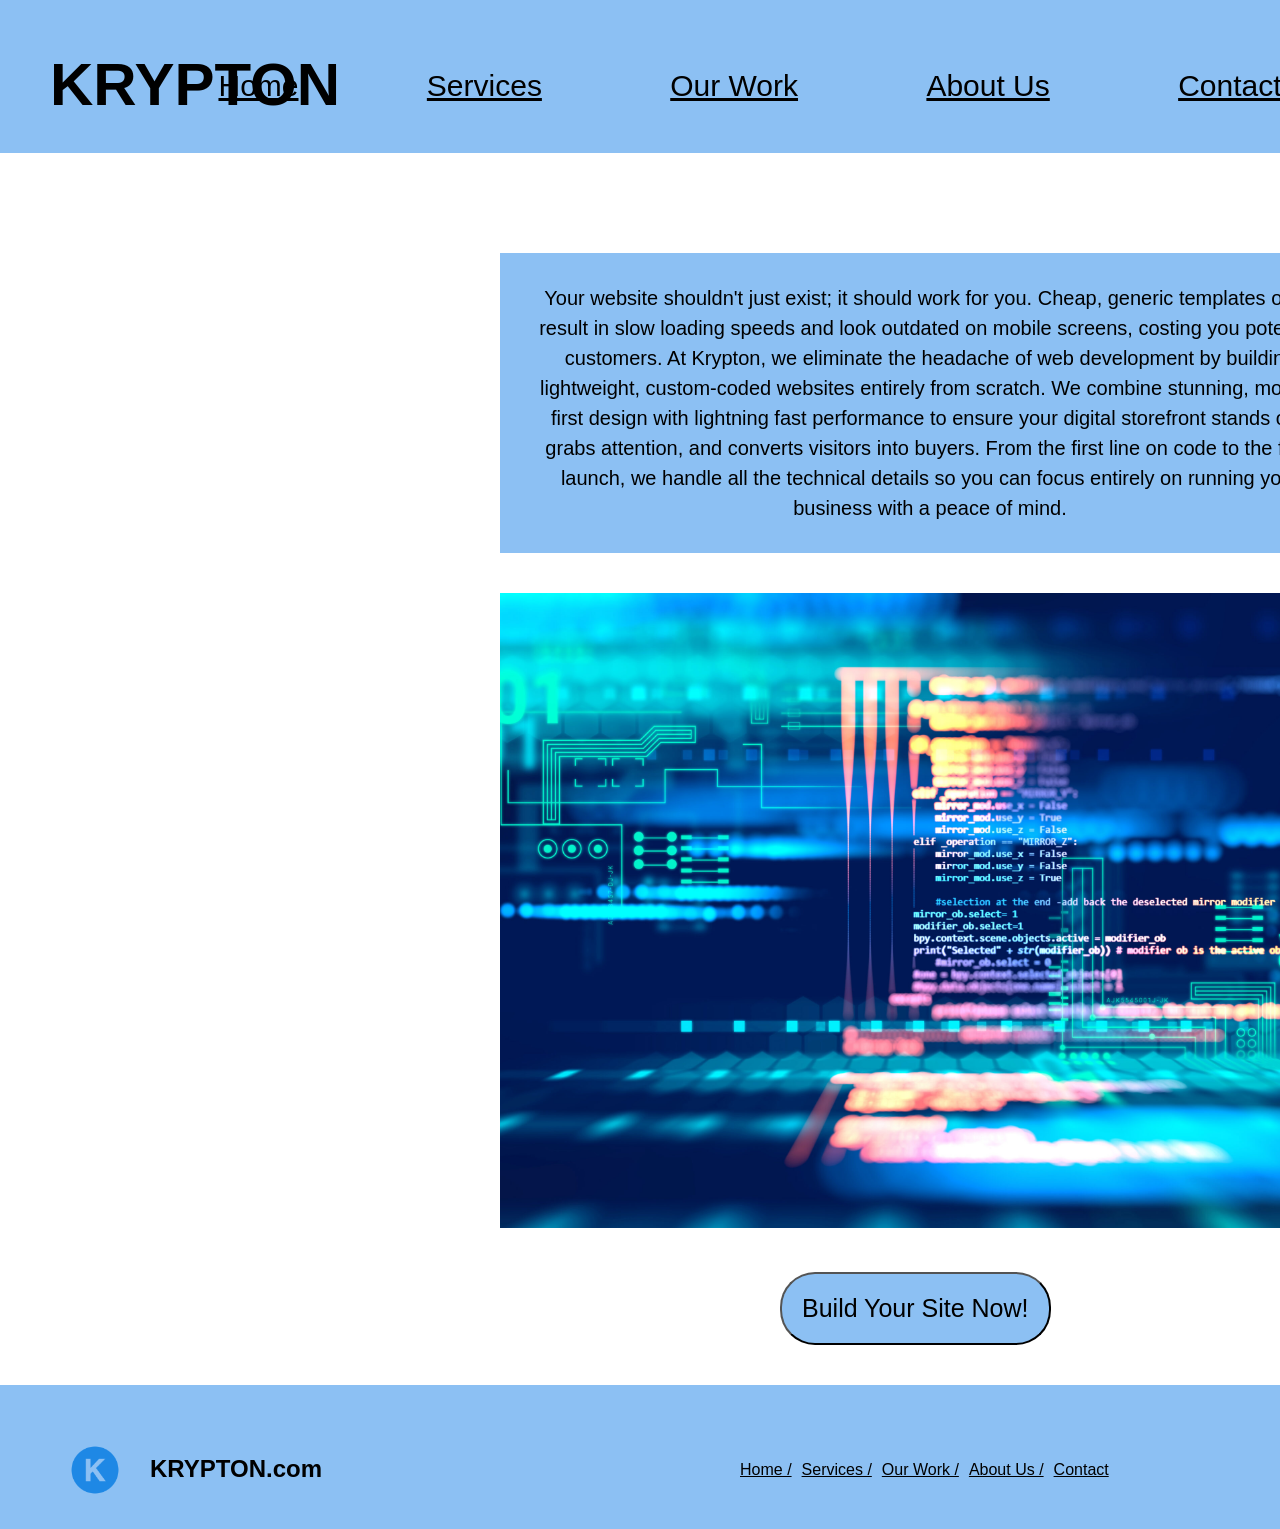
<file: index.html>
<!DOCTYPE html>
<html lang="en">
<head>
    <meta charset="UTF-8">
    <meta name="viewport" content="width=device-width, initial-scale=1.0">
    <title>KRYPTON.com</title>
    <link rel="stylesheet" href="style.css"/>
</head>
<body>
    <div class="title">
        <h1>KRYPTON</h1>
    <div class="links">
        <a href="index.html">Home</a>
        <a href="KRYPTON-services.html">Services</a>
        <a href="KRYPTON-our-work.html">Our Work</a>
        <a href="KRYPTON-about.html">About Us</a>
        <a href="KRYPTON-contact.html">Contact</a>
        </div>
    </div>
    <div>
        <p class="paragraph">
           Your website shouldn't just exist; it should work for you. Cheap, generic templates often result in slow loading speeds and look outdated on mobile screens, costing you potential customers. At Krypton, we eliminate the headache of web development by building lightweight, custom-coded websites entirely from scratch. We combine stunning, mobile-first design with lightning fast performance to ensure your digital storefront stands out, grabs attention, and converts visitors into buyers. From the first line on code to the final launch, we handle all the technical details so you can focus entirely on running your business with a peace of mind.
        </p>
    </div>
    <div>
        <img src="coding.jpeg" class="image"/>
        </div>
    <div>
        <button class="button" onclick="window.location.href='KRYPTON-contact.html'">Build Your Site Now!</button>
    </div>
</body>
<footer class="footer">
    <div>
        <img src="krypton.jpeg" class="footer-image"/>
        <h2 class="footer-text">KRYPTON.com</h2>
    </div>
    <div class="dashboard">
        <a href="index.html">Home /</a>
        <a class="space" href="KRYPTON-services.html">Services /</a>
        <a class="space" href="KRYPTON-our-work.html">Our Work /</a>
        <a class="space" href="KRYPTON-about.html">About Us /</a>
        <a class="space" href="KRYPTON-contact.html">Contact</a>
    </div>
</footer >
</html>
</file>
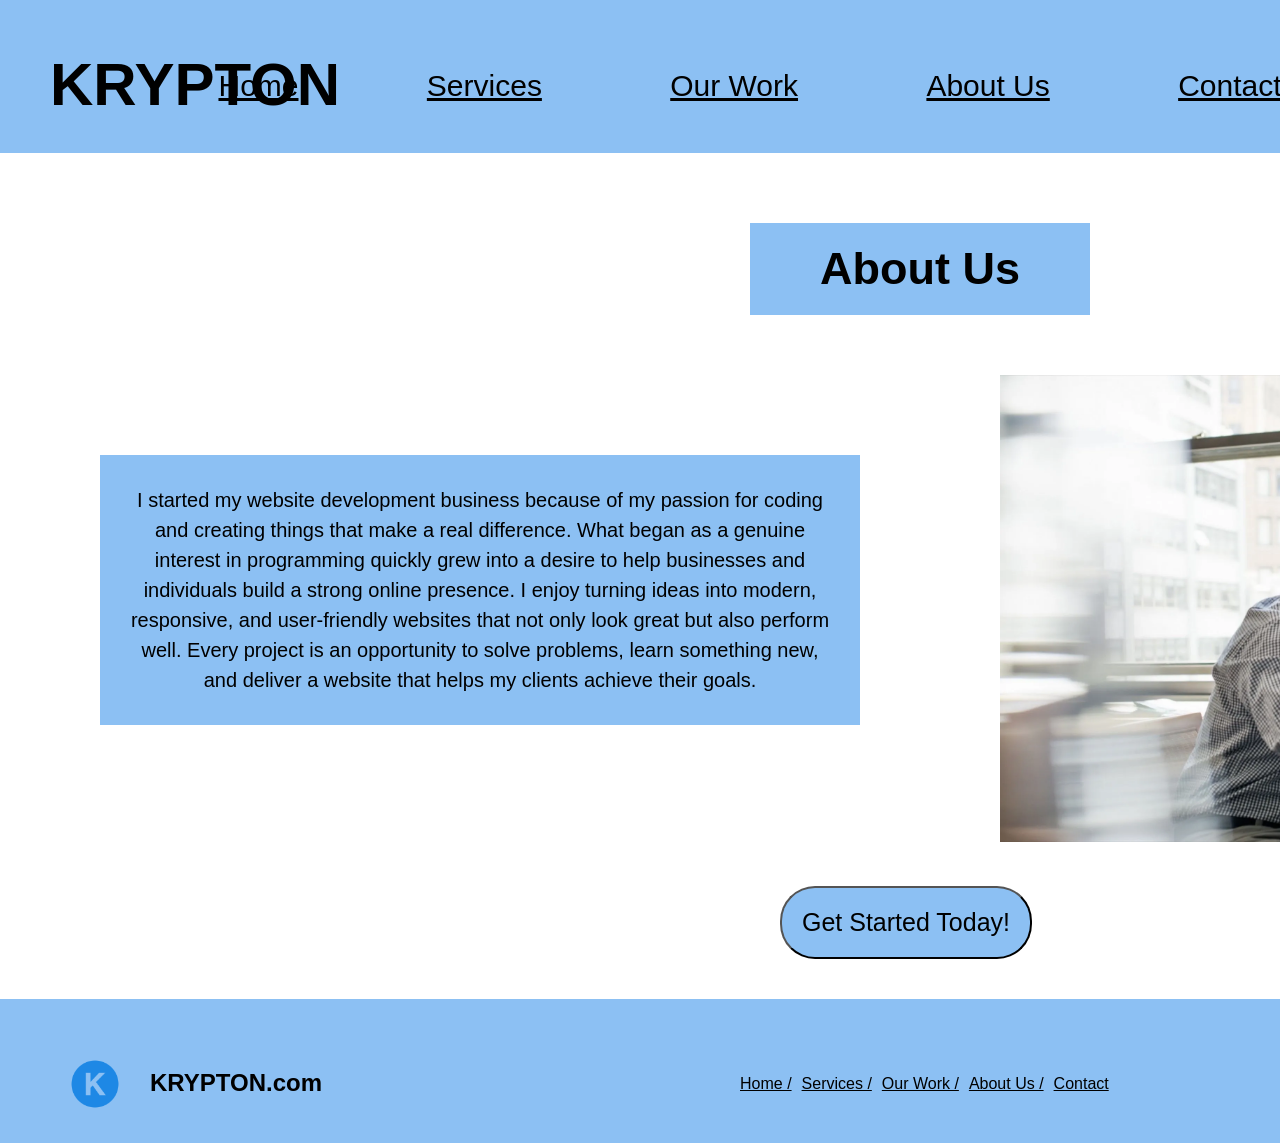
<file: KRYPTON-about.html>
<!DOCTYPE html>
<html lang="en">
<head>
    <meta charset="UTF-8">
    <meta name="viewport" content="width=device-width, initial-scale=1.0">
    <title>KRYPTON - About Us</title>
    <link rel="stylesheet" href="style.css">
</head>
<body>

    <div class="title">
        <h1>KRYPTON</h1>

        <div class="links">
            <a href="index.html">Home</a>
            <a href="KRYPTON-services.html">Services</a>
            <a href="KRYPTON-our-work.html">Our Work</a>
            <a href="KRYPTON-about.html">About Us</a>
            <a href="KRYPTON-contact.html">Contact</a>
        </div>
    </div>
    <div>
<h2 class="about-title">About Us</h2>
</div>
<div>
    <p class="par">I started my website development business because of my passion for coding and creating things that make a real difference. What began as a genuine interest in programming quickly grew into a desire to help businesses and individuals build a strong online presence. I enjoy turning ideas into modern, responsive, and user-friendly websites that not only look great but also perform well. Every project is an opportunity to solve problems, learn something new, and deliver a website that helps my clients achieve their goals.</p>
</div>
<div>
    <img src="business.jpeg" class="bus"/>
</div>
  <div>
        <button class="button" onclick="window.location.href='KRYPTON-contact.html'">Get Started Today!</button>
    </div>
    </body>
    <footer class="footer">
    <div>
        <img src="krypton.jpeg" class="footer-image">
        <h2 class="footer-text">KRYPTON.com</h2>
    </div>
    <div class="dashboard">
        <a href="index.html">Home /</a>
        <a class="space" href="KRYPTON-services.html">Services /</a>
        <a class="space" href="KRYPTON-our-work.html">Our Work /</a>
        <a class="space" href="KRYPTON-about.html">About Us /</a>
        <a class="space" href="KRYPTON-contact.html">Contact</a>
    </div>
</footer>
</html>
</file>
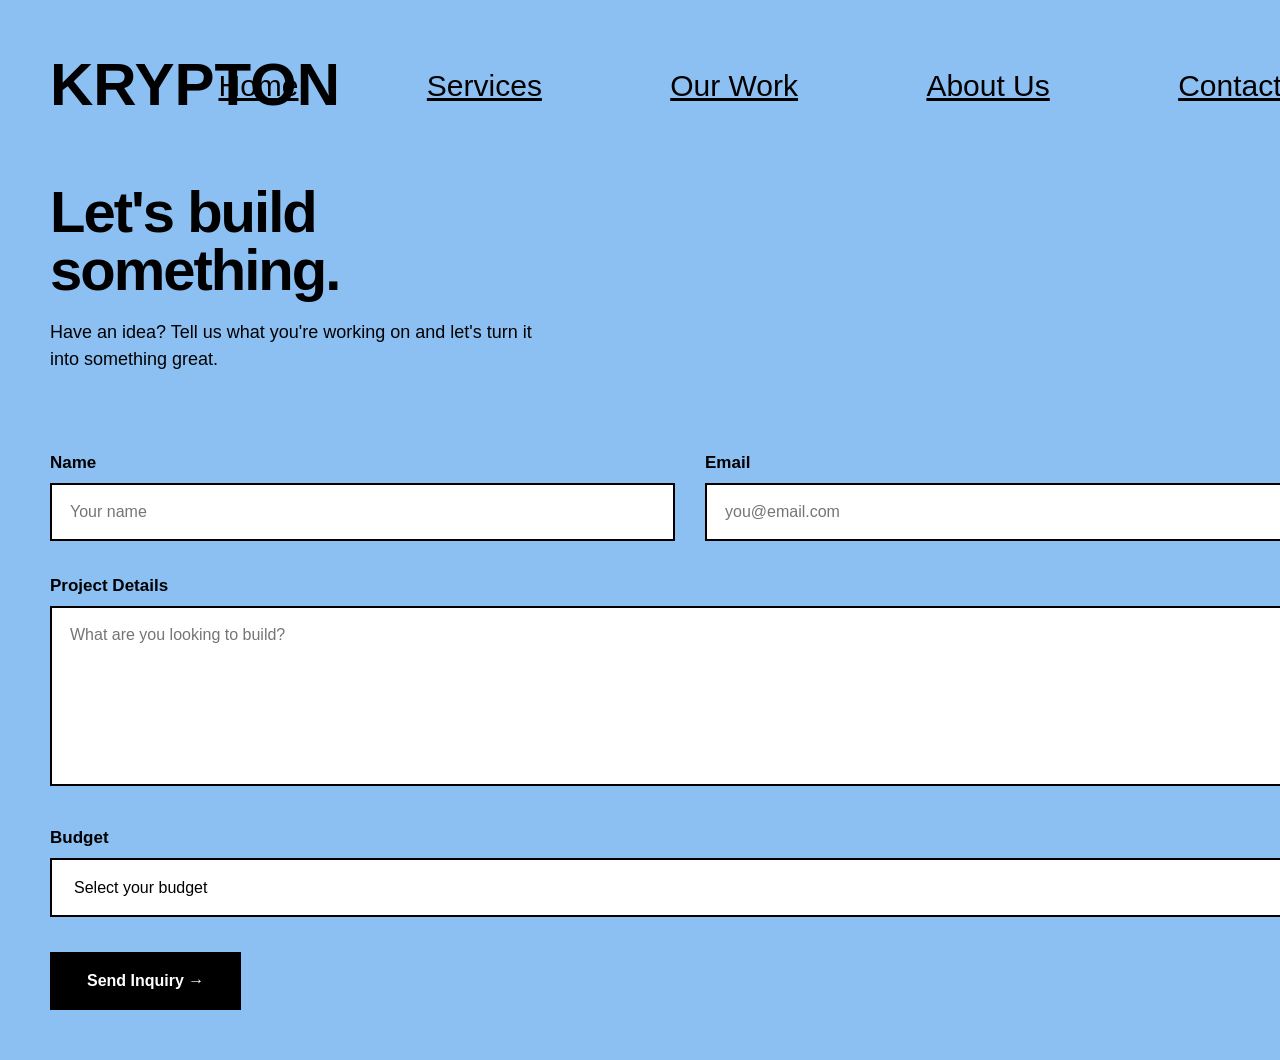
<file: KRYPTON-contact.html>
<!DOCTYPE html>
<html lang="en">
<head>
    <meta charset="UTF-8">
    <meta name="viewport" content="width=device-width, initial-scale=1.0">
    <title>KRYPTON - About Us</title>
    <link rel="stylesheet" href="style.css">
</head>
<body>

    <div class="title">
        <h1>KRYPTON</h1>

        <div class="links">
            <a href="index.html">Home</a>
            <a href="KRYPTON-services.html">Services</a>
            <a href="KRYPTON-our-work.html">Our Work</a>
            <a href="KRYPTON-about.html">About Us</a>
            <a href="KRYPTON-contact.html">Contact</a>
        </div>
    <div style="margin-bottom: 65px; margin-top: 80px;" >


    <h2 style="margin: 0; font-size: 58px; line-height: 1; letter-spacing: -2px;">
      Let's build<br>
      something.
    </h2>

    <p style="margin: 20px 0 0 0; font-size: 18px; max-width: 500px; line-height: 1.5;">
      Have an idea? Tell us what you're working on and let's turn it into something great.
    </p>

  </div>


  <form action="https://formsubmit.co/shaanskooner@gmail.com" method="POST">

    <input type="hidden" name="_subject" value="New KRYPTON Project Inquiry">

    <input type="hidden" name="_template" value="table">

    <div style="display: flex; gap: 30px; margin-bottom: 35px;">

      <div style="flex: 1;">

        <label
          for="name"
          style="display: block; margin-bottom: 10px; font-size: 17px; font-weight: bold;"
        >
          Name
        </label>

        <input
          type="text"
          id="name"
          name="name"
          placeholder="Your name"
          required
          style="width: 100%; padding: 18px; border: 2px solid black; background: white; font-size: 16px; box-sizing: border-box;"
        >

      </div>


      <div style="flex: 1;">

        <label
          for="email"
          style="display: block; margin-bottom: 10px; font-size: 17px; font-weight: bold;"
        >
          Email
        </label>

        <input
          type="email"
          id="email"
          name="email"
          placeholder="you@email.com"
          required
          style="width: 100%; padding: 18px; border: 2px solid black; background: white; font-size: 16px; box-sizing: border-box;"
        >

      </div>

    </div>


    <div style="margin-bottom: 35px;">

      <label
        for="project"
        style="display: block; margin-bottom: 10px; font-size: 17px; font-weight: bold;"
      >
        Project Details
      </label>

      <textarea
        id="project"
        name="project_details"
        placeholder="What are you looking to build?"
        required
        style="width: 100%; height: 180px; padding: 18px; border: 2px solid black; background: white; font-size: 16px; font-family: Arial, sans-serif; resize: vertical; box-sizing: border-box;"
      ></textarea>

    </div>


    <div style="margin-bottom: 35px;">

      <label
        for="budget"
        style="display: block; margin-bottom: 10px; font-size: 17px; font-weight: bold;"
      >
        Budget
      </label>

      <select
        id="budget"
        name="budget"
        required
        style="width: 100%; padding: 18px; border: 2px solid black; background: white; font-size: 16px; box-sizing: border-box;"
      >

        <option value="">Select your budget</option>
        <option value="under-1000">Under $1,000</option>
        <option value="1000-5000">$1,000 – $5,000</option>
        <option value="5000-10000">$5,000 – $10,000</option>
        <option value="10000-plus">$10,000+</option>

      </select>

    </div>


    <button
      type="submit"
      style="padding: 18px 35px; background: black; color: white; border: 2px solid black; font-size: 16px; font-weight: bold; cursor: pointer;"
    >
      Send Inquiry →
    </button>

  </form>
</body>


    
</html>
</file>
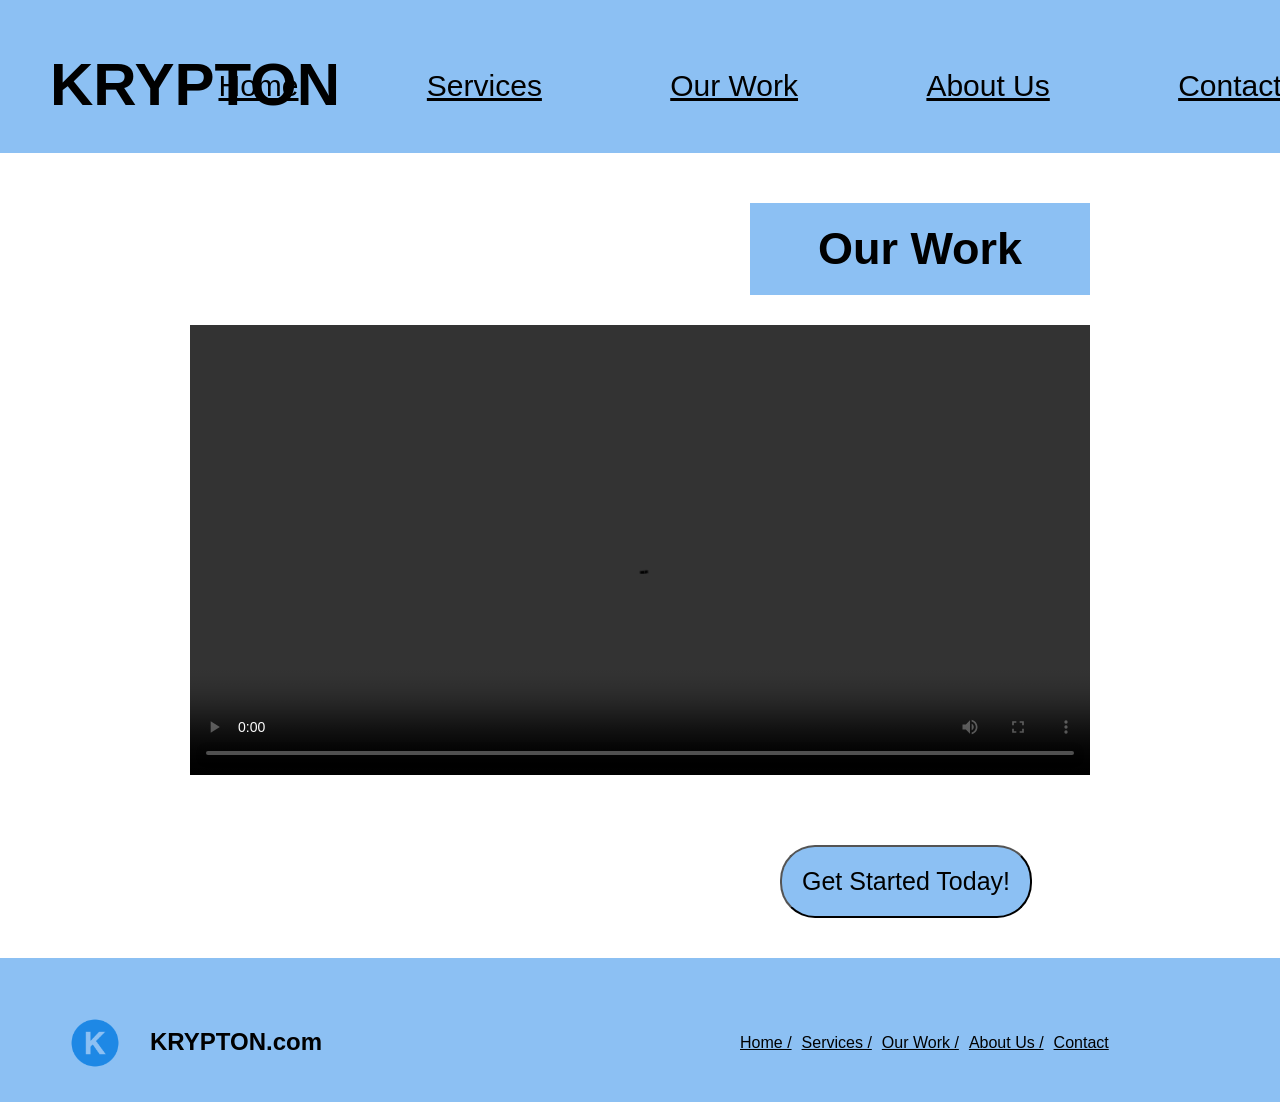
<file: KRYPTON-our-work.html>
<!DOCTYPE html>
<html lang="en">
<head>
    <meta charset="UTF-8">
    <meta name="viewport" content="width=device-width, initial-scale=1.0">
    <title>KRYPTON - Our Work</title>
    <link rel="stylesheet" href="style.css">
</head>
<body>

    <div class="title">
        <h1>KRYPTON</h1>

        <div class="links">
            <a href="index.html">Home</a>
            <a href="KRYPTON-services.html">Services</a>
            <a href="KRYPTON-our-work.html">Our Work</a>
            <a href="KRYPTON-about.html">About Us</a>
            <a href="KRYPTON-contact.html">Contact</a>
        </div>
    </div>

    <h2 class="services-title">Our Work</h2>
    <video controls style="width: 100%; max-width: 900px; height: auto; display: block; margin: 30px auto;">
        <source src="krypton-project.mp4" type="video/mp4">
        Your browser does not support the video tag.
    </video>
     <div>
         <button class="button" onclick="window.location.href='KRYPTON-contact.html'">Get Started Today!</button>
    </div>
    <footer class="footer">
    <div>
        <img src="krypton.jpeg" class="footer-image">
        <h2 class="footer-text">KRYPTON.com</h2>
    </div>
    <div class="dashboard">
        <a href="index.html">Home /</a>
        <a class="space" href="KRYPTON-services.html">Services /</a>
        <a class="space" href="KRYPTON-our-work.html">Our Work /</a>
        <a class="space" href="KRYPTON-about.html">About Us /</a>
        <a class="space" href="KRYPTON-contact.html">Contact</a>
    </div>
</footer>
</body>
</html>
</file>
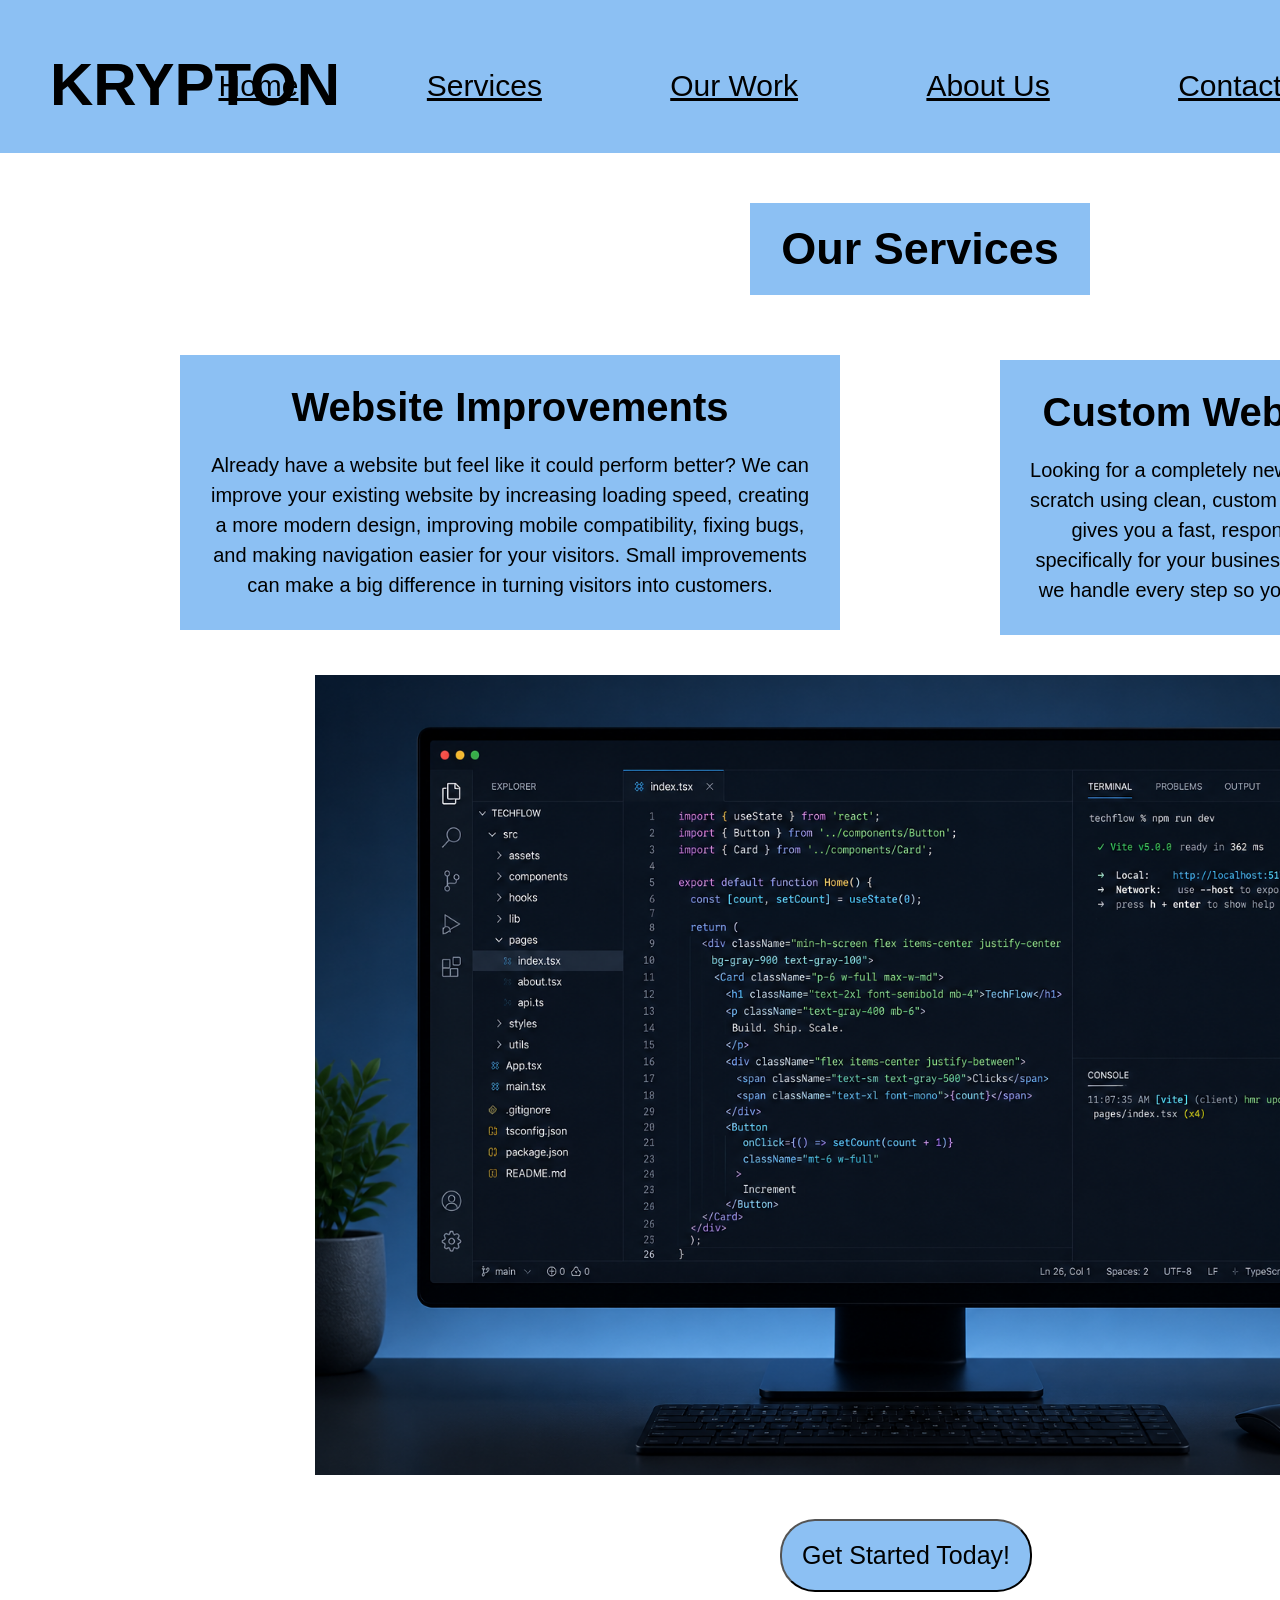
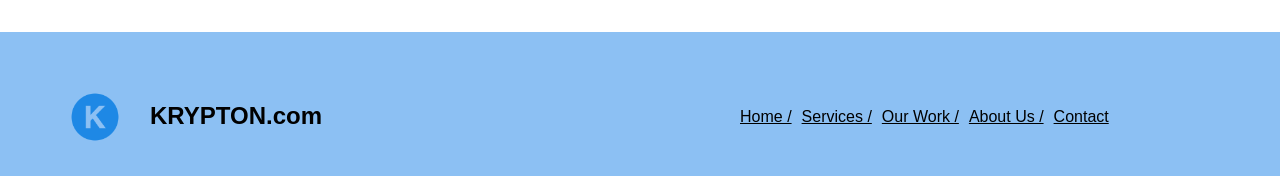
<file: KRYPTON-services.html>
<!DOCTYPE html>
<html lang="en">
<head>
    <meta charset="UTF-8">
    <meta name="viewport" content="width=device-width, initial-scale=1.0">
    <title>KRYPTON - Services</title>
    <link rel="stylesheet" href="style.css">
</head>
<body>

    <div class="title">
        <h1>KRYPTON</h1>

        <div class="links">
            <a href="index.html">Home</a>
            <a href="KRYPTON-services.html">Services</a>
            <a href="KRYPTON-our-work.html">Our Work</a>
            <a href="KRYPTON-about.html">About Us</a>
            <a href="KRYPTON-contact.html">Contact</a>
        </div>
    </div>

    <h2 class="services-title">Our Services</h2>

    <div class="services-container">

        <div class="service-box">
            <h2 class="bloated">Website Improvements</h2>

            <p class="junior">
                Already have a website but feel like it could perform better? We can
                improve your existing website by increasing loading speed, creating a
                more modern design, improving mobile compatibility, fixing bugs, and
                making navigation easier for your visitors. Small improvements can make
                a big difference in turning visitors into customers.
            </p>
        </div>

        <div class="service-two">
            <h2 class="bloated">Custom Website Development</h2>

            <p class="junior">
                Looking for a completely new website? We build every website from
                scratch using clean, custom code instead of generic templates. This
                gives you a fast, responsive, and unique website designed specifically
                for your business. From planning and design to launch, we handle every
                step so you can focus on growing your business.
            </p>
        </div>

    </div>
<div>
    <img src="desktop.jpeg" class="image-two"/>
</div>
    <div>
        <button class="button" onclick="window.location.href='KRYPTON-contact.html'">Get Started Today!</button>
    </div>
</body>

<footer class="footer">
    <div>
        <img src="krypton.jpeg" class="footer-image">
        <h2 class="footer-text">KRYPTON.com</h2>
    </div>
    <div class="dashboard">
        <a href="index.html">Home /</a>
        <a class="space" href="KRYPTON-services.html">Services /</a>
        <a class="space" href="KRYPTON-our-work.html">Our Work /</a>
        <a class="space" href="KRYPTON-about.html">About Us /</a>
        <a class="space" href="KRYPTON-contact.html">Contact</a>
    </div>
</footer>

</html>
</file>
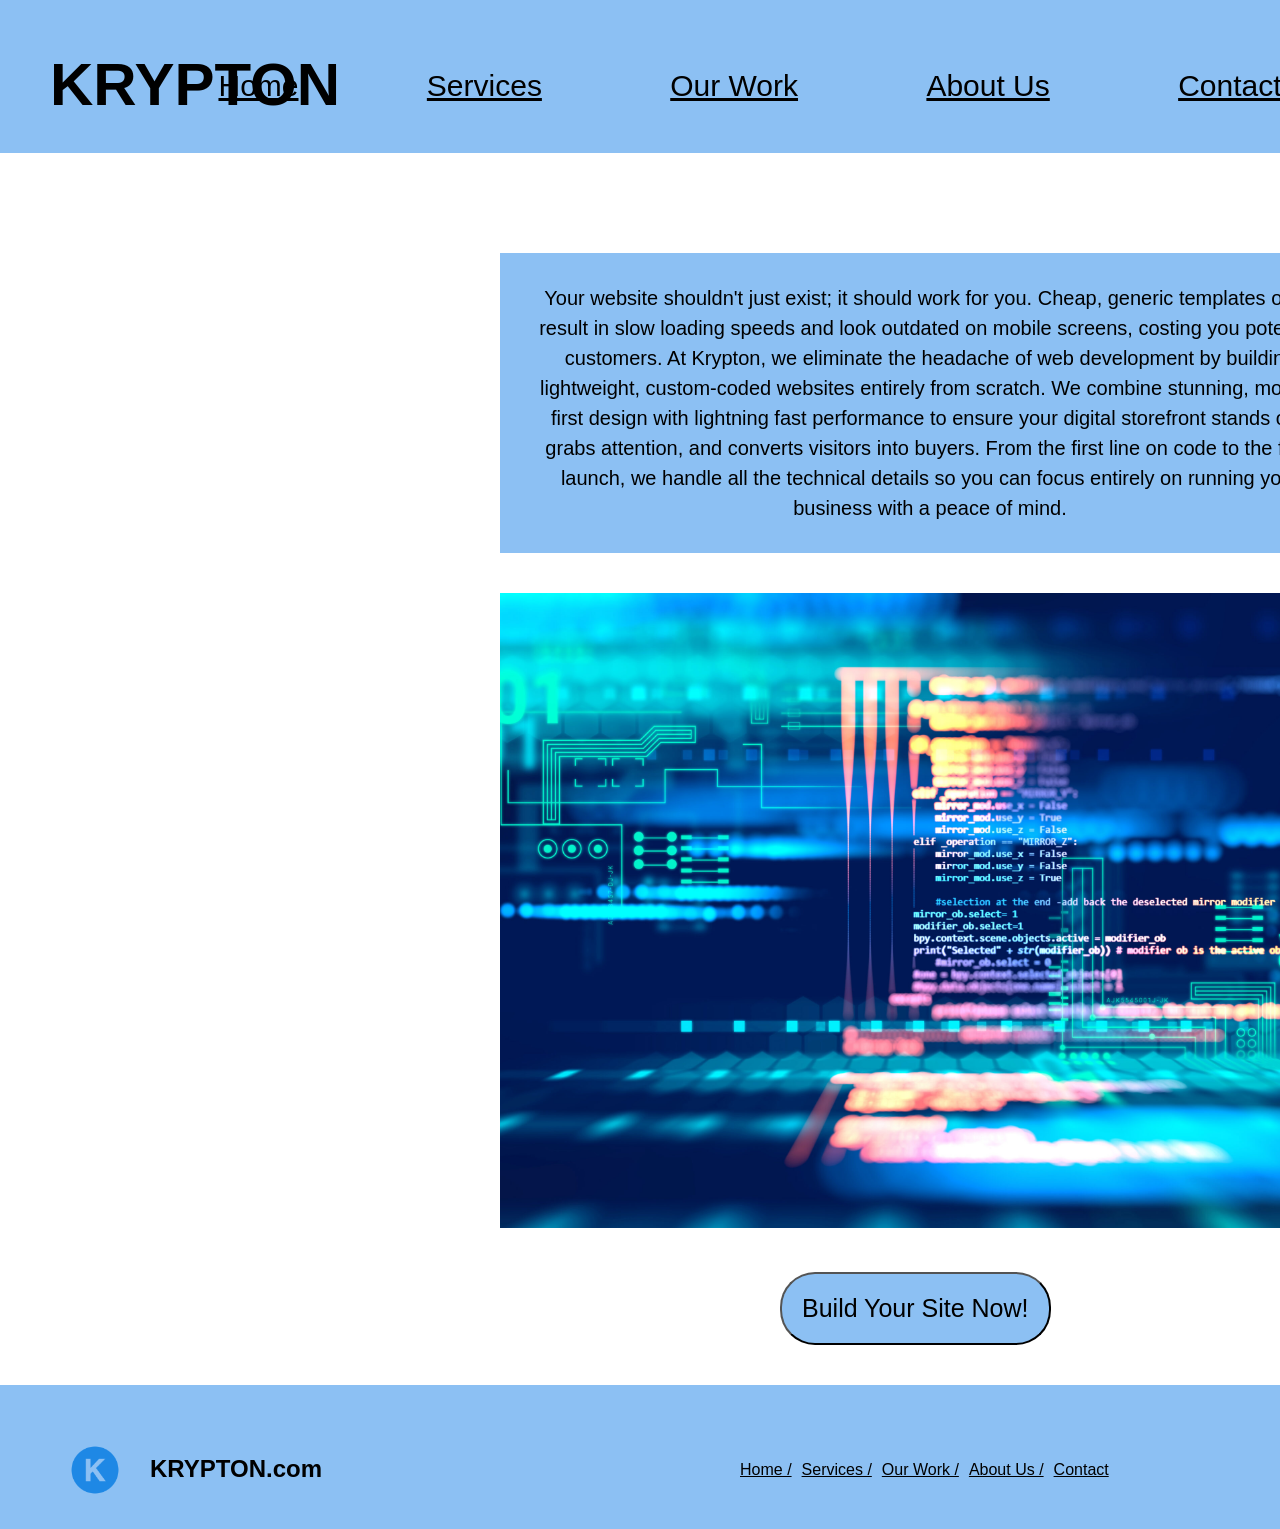
<file: KRYTPON-home.html>
<!DOCTYPE html>
<html lang="en">
<head>
    <meta charset="UTF-8">
    <meta name="viewport" content="width=device-width, initial-scale=1.0">
    <title>KRYPTON.com</title>
    <link rel="stylesheet" href="style.css"/>
</head>
<body>
    <div class="title">
        <h1>KRYPTON</h1>
    <div class="links">
        <a href="KRYTPON-home.html">Home</a>
        <a href="KRYPTON-services.html">Services</a>
        <a href="KRYPTON-our-work.html">Our Work</a>
        <a href="KRYPTON-about.html">About Us</a>
        <a href="KRYPTON-contact.html">Contact</a>
        </div>
    </div>
    <div>
        <p class="paragraph">
           Your website shouldn't just exist; it should work for you. Cheap, generic templates often result in slow loading speeds and look outdated on mobile screens, costing you potential customers. At Krypton, we eliminate the headache of web development by building lightweight, custom-coded websites entirely from scratch. We combine stunning, mobile-first design with lightning fast performance to ensure your digital storefront stands out, grabs attention, and converts visitors into buyers. From the first line on code to the final launch, we handle all the technical details so you can focus entirely on running your business with a peace of mind.
        </p>
    </div>
    <div>
        <img src="coding.jpeg" class="image"/>
        </div>
    <div>
        <button class="button" onclick="window.location.href='KRYPTON-contact.html'">Build Your Site Now!</button>
    </div>
</body>
<footer class="footer">
    <div>
        <img src="krypton.jpeg" class="footer-image"/>
        <h2 class="footer-text">KRYPTON.com</h2>
    </div>
    <div class="dashboard">
        <a href="KRYTPON-home.html">Home /</a>
        <a class="space" href="KRYPTON-services.html">Services /</a>
        <a class="space" href="KRYPTON-our-work.html">Our Work /</a>
        <a class="space" href="KRYPTON-about.html">About Us /</a>
        <a class="space" href="KRYPTON-contact.html">Contact</a>
    </div>
</footer >
</html>
</file>
<file: style.css>
* { margin: 0; padding: 0; font-family: sans-serif; } 

.title{ width: 100%; padding: 50px; background-color: #8cc0f3; font-size: 30px; }
 
.links{ text-align: center; margin-top: -50px; } 

a{ margin-left: 120px; color: black; cursor: pointer; } 
 
.paragraph{ width: 800px; background-color: #8cc0f3; padding: 30px; font-size: 20px; line-height: 30px; text-align: center; margin-left: 500px; margin-top: 100px; } 
 
.button{ background-color: #8cc0f3; font-size: 25px; padding: 20px; border-radius: 35px; margin-top: 40px; margin-left: 780px; cursor: pointer; text-align: center; } 
 
.image{ width: 860px; margin-left: 500px; margin-top: 40px; } 
 
.footer{ background-color: #8cc0f3; padding: 50px; margin-top: 40px; } 
 
.footer-image{ width: 50px; display: flex; margin-top: 10px; margin-left: 20px; } 
 
.footer-text{ margin-left: 100px; margin-top: -40px;}

.services-title{
    margin-top: 50px;
    background-color: #8cc0f3;
    padding: 20px;
    font-size: 45px;
    width: 300px;
    text-align: center;
    margin-left: 750px;
}
.service-box{
    margin-top: 60px;
    background-color: #8cc0f3;
    padding: 30px;
    text-align: center;
    width: 600px;
    margin-left: 180px;
}
.bloated{
    font-size: 40px;
}
.junior{
    margin-top: 20px;
    font-size: 20px;
    line-height: 30px;
}
.service-two{
    background-color: #8cc0f3;
    padding: 30px;
    text-align: center;
    width: 600px;
    margin-left: 1000px;
    margin-top: -270px;
}
.image-two{
    width: 1200px;
    margin-left: 315px;
    margin-top: 40px;
}
.video{
    width: 1500px;
    margin-top: 50px;
    margin-left: 185px;
}
.about-title{
     margin-top: 70px;
    background-color: #8cc0f3;
    padding: 20px;
    font-size: 45px;
    width: 300px;
    text-align: center;
    margin-left: 750px;
}
.par{
    width: 700px; background-color: #8cc0f3; padding: 30px; font-size: 20px; line-height: 30px; text-align: center; margin-left: 100px; margin-top: 140px; 
}
.bus{
    width: 700px; margin-left: 1000px; margin-top: -350px;
}

.dashboard{
    margin-top: -22px;
    display: flex;
    margin-left: 570px;
}

.space{
    margin-left: 10px;
}

form{
    margin-top: 80px;
}


/* =====================================
   KRYPTON RESPONSIVE DESIGN
   ===================================== */

/* TABLETS AND SMALLER LAPTOPS */
@media (max-width: 1100px) {

    /* Header and navigation */
    .title {
        box-sizing: border-box;
        width: 100%;
        padding: 30px 20px;
    }

    .links {
        margin-top: 20px;
        display: flex;
        flex-wrap: wrap;
        justify-content: center;
        gap: 15px 25px;
    }

    a {
        margin-left: 0;
    }

    /* Home page */
    .paragraph {
        box-sizing: border-box;
        width: calc(100% - 40px);
        max-width: 800px;
        margin: 60px auto 0;
    }

    .image {
        display: block;
        width: calc(100% - 40px);
        max-width: 860px;
        height: auto;
        margin: 40px auto 0;
    }

    /* Buttons */
    .button {
        display: block;
        width: fit-content;
        max-width: calc(100% - 40px);
        box-sizing: border-box;
        margin: 40px auto 0;
    }

    /* Page headings */
    .services-title,
    .about-title {
        box-sizing: border-box;
        width: fit-content;
        max-width: calc(100% - 40px);
        margin-left: auto;
        margin-right: auto;
    }

    /* Services page */
    .service-box,
    .service-two {
        box-sizing: border-box;
        width: calc(100% - 40px);
        max-width: 600px;
        margin: 40px auto 0;
    }

    .image-two {
        display: block;
        width: calc(100% - 40px);
        max-width: 1200px;
        height: auto;
        margin: 40px auto 0;
    }

    /* About page */
    .par {
        box-sizing: border-box;
        width: calc(100% - 40px);
        max-width: 700px;
        margin: 60px auto 0;
    }

    .bus {
        display: block;
        width: calc(100% - 40px);
        max-width: 700px;
        height: auto;
        margin: 40px auto 0;
    }

    /* Our Work page */
    .video {
        display: block;
        width: calc(100% - 40px);
        max-width: 1500px;
        height: auto;
        margin: 50px auto 0;
    }

    /* Footer */
    .dashboard {
        display: flex;
        flex-wrap: wrap;
        justify-content: center;
        gap: 12px 20px;
        margin-left: 0;
        margin-top: 25px;
    }

    .space {
        margin-left: 0;
    }

    .footer-text {
        margin-left: 85px;
    }

    /* Contact page */
    form {
        box-sizing: border-box;
        width: calc(100% - 40px);
        max-width: 700px;
        margin: 60px auto;
    }
}

/* PHONES */
@media (max-width: 600px) {

    .title {
        padding: 25px 15px;
    }

    .title h1 {
        font-size: 28px;
        text-align: center;
    }

    .links {
        gap: 12px 18px;
    }

    .links a {
        font-size: 14px;
    }

    .paragraph,
    .par {
        width: calc(100% - 30px);
        padding: 20px;
        font-size: 16px;
        line-height: 25px;
        margin-top: 40px;
    }

    .image,
    .image-two,
    .bus,
    .video {
        width: calc(100% - 30px);
        height: auto;
    }

    .services-title,
    .about-title {
        font-size: 32px;
        padding: 15px;
        margin-top: 40px;
    }

    .service-box,
    .service-two {
        width: calc(100% - 30px);
        padding: 20px;
        margin-top: 30px;
    }

    .bloated {
        font-size: 28px;
    }

    .junior {
        font-size: 16px;
        line-height: 25px;
    }

    .button {
        font-size: 18px;
        padding: 15px 20px;
    }

    .footer {
        padding: 30px 15px;
    }

    .footer-image {
        width: 40px;
        margin-left: 5px;
    }

    .footer-text {
        margin-left: 60px;
        margin-top: -32px;
        font-size: 18px;
    }

    .dashboard {
        gap: 12px 15px;
    }

    .dashboard a {
        font-size: 13px;
    }

    /* Contact form */
    form > div:first-child {
        flex-direction: column;
        gap: 20px !important;
    }

    form input,
    form textarea,
    form select {
        max-width: 100%;
    }
}
</file>
